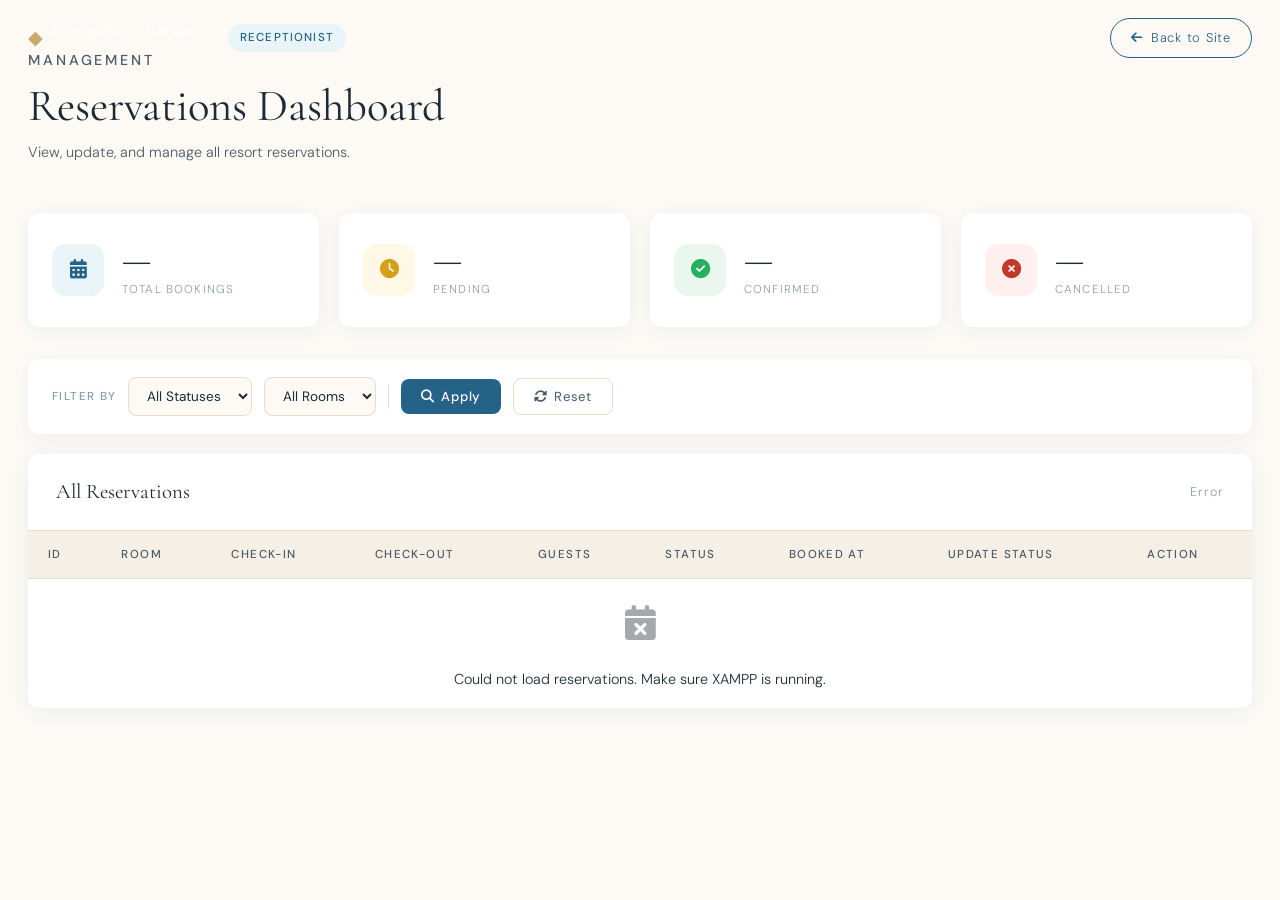
<file: FinalOutput_NW2D/pages/receptionist.html>
<!DOCTYPE html>
<html lang="en">
<head>
  <meta charset="UTF-8" />
  <meta name="viewport" content="width=device-width, initial-scale=1.0" />
  <title>Admin — Reservations | Peninsula de Bataan</title>
  <link rel="preconnect" href="https://fonts.googleapis.com" />
  <link rel="preconnect" href="https://fonts.gstatic.com" crossorigin />
  <link href="https://fonts.googleapis.com/css2?family=Cormorant+Garamond:ital,wght@0,300;0,400;0,600;1,300;1,400&family=DM+Sans:wght@300;400;500&display=swap" rel="stylesheet" />
  <link rel="stylesheet" href="https://cdnjs.cloudflare.com/ajax/libs/font-awesome/6.5.0/css/all.min.css" />
  <link rel="stylesheet" href="../css/style.css" />
</head>
<body>

<!-- ===== NAVBAR ===== -->
<header class="navbar">
  <div class="nav-container">
    <a href="index.html" class="nav-logo">
      <span class="logo-icon">&#9670;</span>
      <span class="logo-text">
        <strong>Peninsula de Bataan</strong>
        <small>Resort Hotel</small>
      </span>
    </a>
    <span class="nav-badge">Receptionist</span>
    <a href="index.html" class="nav-back">
      <i class="fa-solid fa-arrow-left"></i> Back to Site
    </a>
  </div>
</header>

<!-- ===== MAIN ===== -->
<main class="admin-wrap">

  <!-- Page heading -->
  <div class="page-header">
    <p class="eyebrow">Management</p>
    <h1>Reservations Dashboard</h1>
    <p>View, update, and manage all resort reservations.</p>
  </div>

  <!-- Stats -->
  <div class="stats-grid">
    <div class="stat-card">
      <div class="stat-icon total"><i class="fa-solid fa-calendar-days"></i></div>
      <div class="stat-info">
        <span class="stat-number" id="totalCount">—</span>
        <span class="stat-label">Total Bookings</span>
      </div>
    </div>
    <div class="stat-card">
      <div class="stat-icon pending"><i class="fa-solid fa-clock"></i></div>
      <div class="stat-info">
        <span class="stat-number" id="pendingCount">—</span>
        <span class="stat-label">Pending</span>
      </div>
    </div>
    <div class="stat-card">
      <div class="stat-icon confirmed"><i class="fa-solid fa-circle-check"></i></div>
      <div class="stat-info">
        <span class="stat-number" id="confirmedCount">—</span>
        <span class="stat-label">Confirmed</span>
      </div>
    </div>
    <div class="stat-card">
      <div class="stat-icon cancelled"><i class="fa-solid fa-circle-xmark"></i></div>
      <div class="stat-info">
        <span class="stat-number" id="cancelledCount">—</span>
        <span class="stat-label">Cancelled</span>
      </div>
    </div>
  </div>

  <!-- Filters -->
  <div class="filter-bar">
    <span class="filter-label">Filter by</span>
    <select id="filterStatus">
      <option value="">All Statuses</option>
      <option value="pending">Pending</option>
      <option value="confirmed">Confirmed</option>
      <option value="cancelled">Cancelled</option>
    </select>
    <select id="filterRoom">
      <option value="">All Rooms</option>
      <option value="villa1">Villa 1</option>
      <option value="villaA">Villa A</option>
      <option value="villaD">Villa D</option>
      <option value="alejandro">Alejandro</option>
    </select>
    <div class="filter-divider"></div>
    <button class="btn-filter" onclick="loadReservations()">
      <i class="fa-solid fa-magnifying-glass"></i> Apply
    </button>
    <button class="btn-reset" onclick="resetFilters()">
      <i class="fa-solid fa-rotate"></i> Reset
    </button>
  </div>

  <!-- Table -->
  <div class="table-wrapper">
    <div class="table-header">
      <span class="table-title">All Reservations</span>
      <span class="table-count" id="tableCount">Loading…</span>
    </div>
    <table>
      <thead>
        <tr>
          <th>ID</th>
          <th>Room</th>
          <th>Check-In</th>
          <th>Check-Out</th>
          <th>Guests</th>
          <th>Status</th>
          <th>Booked At</th>
          <th>Update Status</th>
          <th>Action</th>
        </tr>
      </thead>
      <tbody id="reservationsBody">
        <tr class="state-row">
          <td colspan="9">
            <div class="state-icon"><i class="fa-solid fa-spinner fa-spin"></i></div>
            <div class="state-text">Loading reservations…</div>
          </td>
        </tr>
      </tbody>
    </table>
  </div>

</main>

<div class="toast" id="toast" role="status" aria-live="polite"></div>

<script>
  const roomLabels = {
    villa1:    "Villa 1",
    villaA:    "Villa A",
    villaD:    "Villa D",
    alejandro: "Alejandro",
  };

  async function loadReservations() {
    const status = document.getElementById("filterStatus").value;
    const room   = document.getElementById("filterRoom").value;
    let url = "get_bookings.php?";
    if (status) url += "status="    + encodeURIComponent(status) + "&";
    if (room)   url += "room_type=" + encodeURIComponent(room)   + "&";

    try {
      const res  = await fetch(url);
      const data = await res.json();
      const rows = data.reservations || [];
      updateStats(rows);
      renderTable(rows);
    } catch {
      document.getElementById("reservationsBody").innerHTML = emptyState("Could not load reservations. Make sure XAMPP is running.");
      document.getElementById("tableCount").textContent = "Error";
    }
  }

  function updateStats(rows) {
    document.getElementById("totalCount").textContent     = rows.length;
    document.getElementById("pendingCount").textContent   = rows.filter(r => r.status === "pending").length;
    document.getElementById("confirmedCount").textContent = rows.filter(r => r.status === "confirmed").length;
    document.getElementById("cancelledCount").textContent = rows.filter(r => r.status === "cancelled").length;
    document.getElementById("tableCount").textContent     = rows.length + " reservation" + (rows.length !== 1 ? "s" : "");
  }

  function renderTable(rows) {
    const tbody = document.getElementById("reservationsBody");
    if (rows.length === 0) { tbody.innerHTML = emptyState("No reservations found."); return; }
    tbody.innerHTML = rows.map(r => `
      <tr>
        <td class="td-id">#${r.id}</td>
        <td class="td-room">${roomLabels[r.room_type] || r.room_type}</td>
        <td class="td-date">${formatDate(r.check_in)}</td>
        <td class="td-date">${formatDate(r.check_out)}</td>
        <td class="td-date">${r.guests}</td>
        <td><span class="badge ${r.status}">${r.status}</span></td>
        <td class="td-date">${formatDateTime(r.created_at)}</td>
        <td>
          <form class="status-form" onsubmit="updateStatus(event, ${r.id})">
            <select name="status">
              <option value="pending"   ${r.status==="pending"   ? "selected":""}>Pending</option>
              <option value="confirmed" ${r.status==="confirmed" ? "selected":""}>Confirmed</option>
              <option value="cancelled" ${r.status==="cancelled" ? "selected":""}>Cancelled</option>
            </select>
            <button type="submit" class="btn-save">Save</button>
          </form>
        </td>
        <td>
          <button class="btn-delete" onclick="deleteReservation(${r.id})">
            <i class="fa-solid fa-trash-can"></i> Delete
          </button>
        </td>
      </tr>
    `).join("");
  }

  function emptyState(msg) {
    return `<tr class="state-row"><td colspan="9">
      <div class="state-icon"><i class="fa-solid fa-calendar-xmark"></i></div>
      <div class="state-text">${msg}</div>
    </td></tr>`;
  }

  async function updateStatus(e, id) {
    e.preventDefault();
    const status = e.target.status.value;
    const fd = new FormData();
    fd.append("id", id); fd.append("status", status);
    try {
      const res    = await fetch("update_booking.php", { method: "POST", body: fd });
      const result = await res.json();
      showToast(result.success ? "✅ Status updated." : "❌ " + result.message, result.success ? "success" : "error");
      if (result.success) loadReservations();
    } catch { showToast("❌ Could not update status.", "error"); }
  }

  async function deleteReservation(id) {
    if (!confirm("Delete reservation #" + id + "?\nThis cannot be undone.")) return;
    const fd = new FormData();
    fd.append("id", id);
    try {
      const res    = await fetch("delete_booking.php", { method: "POST", body: fd });
      const result = await res.json();
      showToast(result.success ? "🗑 Reservation deleted." : "❌ " + result.message, result.success ? "success" : "error");
      if (result.success) loadReservations();
    } catch { showToast("❌ Could not delete.", "error"); }
  }

  function resetFilters() {
    document.getElementById("filterStatus").value = "";
    document.getElementById("filterRoom").value   = "";
    loadReservations();
  }

  function formatDate(str) {
    if (!str) return "—";
    return new Date(str + "T00:00:00").toLocaleDateString("en-US", { month:"short", day:"numeric", year:"numeric" });
  }
  function formatDateTime(str) {
    if (!str) return "—";
    return new Date(str).toLocaleString("en-US", { month:"short", day:"numeric", year:"numeric", hour:"2-digit", minute:"2-digit" });
  }

  function showToast(msg, type = "") {
    const t = document.getElementById("toast");
    t.textContent = msg;
    t.className   = "toast show" + (type ? " " + type : "");
    setTimeout(() => t.className = "toast", 3500);
  }

  loadReservations();
  setInterval(loadReservations, 30000);
</script>

</body>
</html>
</file>
<file: FinalOutput_NW2D/css/style.css>
/* =================================================================
   PENINSULA DE BATAAN RESORT HOTEL — style.css
   Design: Luxury Beach Resort | Soft Sand & Ocean Blue palette
   Fonts: Cormorant Garamond (display) + DM Sans (body)
   ================================================================= */

/* ----- CSS Variables ----- */
:root {
  --sand:       #f5efe6;
  --sand-dark:  #e8dccb;
  --cream:      #fdfaf6;
  --ocean:      #256288;
  --ocean-deep: #1a4a66;
  --ocean-light:#e8f4f8;
  --teal:       #4a9aba;
  --gold:       #c9a96e;
  --text-dark:  #1c2b35;
  --text-mid:   #4a5a66;
  --text-light: #8a9eaa;
  --white:      #ffffff;
  --error:      #c0392b;
  --success:    #27ae60;

  --nav-h:      76px;
  --radius:     12px;
  --shadow:     0 8px 40px rgba(45,106,143,.12);
  --shadow-md:  0 16px 60px rgba(45,106,143,.18);

  --transition: .35s cubic-bezier(.4,0,.2,1);
  --font-display: 'Cormorant Garamond', Georgia, serif;
  --font-body:    'DM Sans', system-ui, sans-serif;
}

/* ----- Reset & Base ----- */
*, *::before, *::after { box-sizing: border-box; margin: 0; padding: 0; }

html { 
  scroll-behavior: smooth; 
  font-size: 16px; 

}

body {
  font-family: var(--font-body);
  font-weight: 300;
  color: var(--text-dark);
  background: var(--cream);
  line-height: 1.7;
  overflow-x: hidden;
}

img { display: block; max-width: 100%; height: auto; }
a { text-decoration: none; color: inherit; }
ul { list-style: none; }
button { cursor: pointer; font-family: var(--font-body); border: none; background: none; }

.container {
  max-width: 1300px; /* Increased from 1200px to stretch the whole page wider */
  margin: 0 auto;
  padding: 0 24px;
}

/* ----- Typography ----- */
h1, h2, h3 { font-family: var(--font-display); font-weight: 400; line-height: 1.2; }
h1 { font-size: clamp(2.4rem, 5vw, 4rem); }
h2 { font-size: clamp(1.9rem, 3.5vw, 2.9rem); }
h3 { font-size: 1.5rem; }
h4 { font-size: 1.15rem; font-weight: 500; }
h5 { font-size: .9rem; letter-spacing: .12em; text-transform: uppercase; font-family: var(--font-body); font-weight: 500; }

em { font-style: italic; color: var(--ocean); }

.eyebrow {
  font-size: .75rem;
  letter-spacing: .2em;
  text-transform: uppercase;
  color: var(--gold);
  font-weight: 500;
  margin-bottom: .5rem;
}
.eyebrow.light { color: rgba(255,255,255,.7); }

/* ----- Buttons ----- */
.btn-primary {
  display: inline-block;
  padding: 14px 34px;
  background: var(--ocean);
  color: var(--white);
  border-radius: 50px;
  font-size: .85rem;
  letter-spacing: .08em;
  font-weight: 500;
  transition: background var(--transition), transform var(--transition), box-shadow var(--transition);
  box-shadow: 0 4px 20px rgba(45,106,143,.3);
}
.btn-primary:hover {
  background: var(--ocean-deep);
  transform: translateY(-2px);
  box-shadow: 0 8px 30px rgba(45,106,143,.4);
}

.btn-outline {
  display: inline-block;
  padding: 13px 34px;
  border: 1.5px solid var(--ocean);
  color: var(--ocean);
  border-radius: 50px;
  font-size: .85rem;
  letter-spacing: .08em;
  font-weight: 500;
  transition: all var(--transition);
}
.btn-outline:hover { background: var(--ocean); color: var(--white); transform: translateY(-2px); }
.btn-outline.light { border-color: rgba(255,255,255,.6); color: var(--white); }
.btn-outline.light:hover { background: rgba(255,255,255,.15); border-color: var(--white); }

.btn-full { width: 100%; text-align: center; border-radius: var(--radius); }

/* ----- Section Header ----- */
.section-header { text-align: center; margin-bottom: 56px; }
.section-header h2 { margin-bottom: 16px; }
.section-desc { color: var(--text-mid); max-width: 540px; margin: 0 auto; font-size: .95rem; }

/* =================================================================
   NAVBAR
   ================================================================= */
.navbar {
  position: fixed;
  top: 0; left: 0; right: 0;
  z-index: 1000;
  background: transparent;
  transition: background var(--transition), backdrop-filter var(--transition), box-shadow var(--transition);
}
.navbar.scrolled {
  background: rgba(253,250,246,.96);
  backdrop-filter: blur(16px);
  -webkit-backdrop-filter: blur(16px);
  box-shadow: 0 2px 24px rgba(45,106,143,.1);
}

.nav-container {
  max-width: 1280px;
  margin: 0 auto;
  padding: 0 28px;
  height: var(--nav-h);
  display: flex;
  align-items: center;
  gap: 32px;
}

/* Logo */
.nav-logo {
  display: flex;
  align-items: center;
  gap: 10px;
  flex-shrink: 0;
  color: var(--white);
  transition: color var(--transition);
}
.navbar.scrolled .nav-logo { color: var(--text-dark); }

.logo-icon {
  font-size: 1.2rem;
  color: var(--gold);
}
.logo-text {
  display: flex;
  flex-direction: column;
  line-height: 1.1;
  font-family: var(--font-body);
}
.logo-text strong { font-size: .9rem; font-weight: 500; letter-spacing: .03em; }
.logo-text small { font-size: .7rem; letter-spacing: .12em; opacity: .7; }

/* Nav links */
.nav-links {
  display: flex;
  align-items: center;
  gap: 2px;
  margin-left: auto;
}
.nav-links a {
  padding: 8px 14px;
  font-size: .82rem;
  letter-spacing: .06em;
  font-weight: 400;
  color: rgba(255,255,255,.9);
  border-radius: 6px;
  transition: color var(--transition), background var(--transition);
}
.navbar.scrolled .nav-links a { color: var(--text-mid); }
.nav-links a:hover { color: var(--white); background: rgba(255,255,255,.15); }
.navbar.scrolled .nav-links a:hover { color: var(--ocean); background: var(--ocean-light); }

/* Nav CTA */
.nav-cta { display: flex; align-items: center; gap: 10px; flex-shrink: 0; }

.btn-login {
  padding: 8px 20px;
  border: 1.5px solid rgba(255,255,255,.5);
  color: var(--white);
  border-radius: 50px;
  font-size: .8rem;
  letter-spacing: .06em;
  transition: all var(--transition);
}
.btn-login:hover { background: rgba(255,255,255,.15); border-color: var(--white); }
.navbar.scrolled .btn-login { border-color: var(--ocean); color: var(--ocean); }
.navbar.scrolled .btn-login:hover { background: var(--ocean); color: var(--white); }

.btn-book {
  padding: 9px 22px;
  background: var(--gold);
  color: var(--white);
  border-radius: 50px;
  font-size: .8rem;
  font-weight: 500;
  letter-spacing: .06em;
  transition: all var(--transition);
  box-shadow: 0 4px 16px rgba(201,169,110,.4);
}
.btn-book:hover { background: #b8935a; transform: translateY(-1px); }

/* Hamburger */
.hamburger {
  display: none;
  flex-direction: column;
  gap: 5px;
  padding: 6px;
  margin-left: auto;
}
.hamburger span {
  display: block;
  width: 22px;
  height: 2px;
  background: var(--white);
  border-radius: 2px;
  transition: all var(--transition);
}
.navbar.scrolled .hamburger span { background: var(--text-dark); }
.hamburger.open span:nth-child(1) { transform: rotate(45deg) translate(5px,5px); }
.hamburger.open span:nth-child(2) { opacity: 0; }
.hamburger.open span:nth-child(3) { transform: rotate(-45deg) translate(5px,-5px); }

/* Mobile Menu */
.mobile-menu {
  display: none;
  max-height: 0;
  overflow: hidden;
  transition: max-height .4s ease, padding .3s ease;
  background: rgba(253,250,246,.97);
  backdrop-filter: blur(16px);
}
.mobile-menu.open { display: block; max-height: 500px; padding-bottom: 16px; }
.mobile-menu nav { display: flex; flex-direction: column; padding: 0 24px; }
.mobile-link {
  padding: 14px 0;
  border-bottom: 1px solid var(--sand-dark);
  font-size: .9rem;
  color: var(--text-dark);
  letter-spacing: .04em;
}
.mobile-link:hover { color: var(--ocean); }
.mobile-cta { display: flex; gap: 10px; padding: 20px 0 8px; }

/* =================================================================
   HERO
   ================================================================= */
.hero {
  position: relative;
  min-height: 100vh;
  display: flex;
  align-items: center;
  justify-content: center;
  text-align: center;
  background:
    linear-gradient(to bottom, rgba(10,30,50,.55) 0%, rgba(10,30,50,.4) 60%, rgba(10,30,50,.65) 100%),
    url('../images/Home\ section.png') center/cover no-repeat;
  overflow: hidden;
}

.hero-content {
  position: relative;
  z-index: 2;
  padding: 120px 24px 80px;
  max-width: 800px;
  animation: fadeUp .9s ease both;
}

.hero-tagline {
  font-size: .75rem;
  letter-spacing: .3em;
  text-transform: uppercase;
  color: var(--gold);
  margin-bottom: 20px;
  font-weight: 500;
}

.hero-title {
  color: var(--white);
  margin-bottom: 20px;
  text-shadow: 0 2px 20px rgba(0,0,0,.3);
}

.hero-subtitle {
  color: rgba(255,255,255,.85);
  font-size: 1.05rem;
  letter-spacing: .12em;
  margin-bottom: 44px;
}

.hero-buttons { display: flex; gap: 16px; justify-content: center; flex-wrap: wrap; }

/* Scroll indicator */
.scroll-indicator {
  position: absolute;
  bottom: 32px;
  left: 50%;
  transform: translateX(-50%);
  display: flex;
  flex-direction: column;
  align-items: center;
  gap: 8px;
  color: rgba(255,255,255,.6);
  font-size: .7rem;
  letter-spacing: .15em;
}
.mouse {
  width: 22px;
  height: 34px;
  border: 1.5px solid rgba(255,255,255,.5);
  border-radius: 12px;
  display: flex;
  justify-content: center;
  padding-top: 6px;
}
.wheel {
  width: 3px;
  height: 7px;
  background: rgba(255,255,255,.7);
  border-radius: 2px;
  animation: scroll-wheel 1.8s ease infinite;
}
@keyframes scroll-wheel {
  0%   { transform: translateY(0); opacity: 1; }
  80%  { transform: translateY(10px); opacity: 0; }
  100% { transform: translateY(0); opacity: 0; }
}
@keyframes fadeUp {
  from { opacity: 0; transform: translateY(28px); }
  to   { opacity: 1; transform: translateY(0); }
}

/* =================================================================
   RESERVATION / BOOKING FORM
   ================================================================= */
.reservation {
  background: var(--sand);
  padding: 64px 24px;
  display: flex;
  justify-content: center;
}

.reservation-card {
  background: var(--white);
  border-radius: var(--radius);
  box-shadow: var(--shadow-md);
  padding: 48px 52px;
  max-width: 960px;
  width: 100%;
}

.section-label {
  font-family: var(--font-display);
  font-size: 1.8rem;
  font-weight: 400;
  text-align: center;
  margin-bottom: 36px;
  color: var(--text-dark);
}

.booking-form {
  display: grid;
  grid-template-columns: repeat(4, 1fr) auto;
  gap: 20px;
  align-items: center; /* Changed from 'end' to 'center' */
}

/* Form elements shared */
.form-group { display: flex; flex-direction: column; gap: 6px; }
.form-group label { font-size: .75rem; letter-spacing: .12em; text-transform: uppercase; color: var(--text-mid); font-weight: 500; }
.form-group input,
.form-group select,
.form-group textarea {
  padding: 12px 14px;
  border: 1.5px solid var(--sand-dark);
  border-radius: 8px;
  font-size: .9rem;
  font-family: var(--font-body);
  color: var(--text-dark);
  background: var(--cream);
  transition: border-color var(--transition), box-shadow var(--transition);
  outline: none;
}
.form-group input:focus,
.form-group select:focus,
.form-group textarea:focus {
  border-color: var(--ocean);
  box-shadow: 0 0 0 3px rgba(45,106,143,.12);
}
.form-group input.invalid,
.form-group select.invalid,
.form-group textarea.invalid { border-color: var(--error); }

.form-error { font-size: .75rem; color: var(--error); min-height: 1rem; }

/* =================================================================
   ABOUT
   ================================================================= */
.about { padding: 100px 24px; background: var(--cream); }

.about-grid {
  display: grid;
  grid-template-columns: 1fr 1fr;
  gap: 72px;
  align-items: center;
}

.about-image { position: relative; }
.about-image img {
  width: 100%;
  height: 520px;
  object-fit: cover;
  border-radius: var(--radius);
  box-shadow: var(--shadow-md);
}

.about-badge {
  position: absolute;
  bottom: -20px;
  right: -20px;
  width: 100px;
  height: 100px;
  background: var(--ocean);
  color: var(--white);
  border-radius: 50%;
  display: flex;
  flex-direction: column;
  align-items: center;
  justify-content: center;
  box-shadow: 0 8px 28px rgba(45,106,143,.35);
}
.badge-number { font-size: .65rem; letter-spacing: .1em; text-transform: uppercase; opacity: .8; }
.badge-year { font-family: var(--font-display); font-size: 1.6rem; line-height: 1; }

.about-text h2 { margin-bottom: 24px; }
.about-text p { color: var(--text-mid); margin-bottom: 18px; }

.about-highlights { margin: 28px 0 36px; display: flex; flex-direction: column; gap: 12px; }
.about-highlights li { display: flex; align-items: center; gap: 12px; font-size: .9rem; color: var(--text-mid); }
.about-highlights li i { color: var(--ocean); font-size: .85rem; }

/* =================================================================
   ROOMS
   ================================================================= */
.rooms { padding: 80px 24px; background: var(--sand); }

.rooms-grid {
  display: grid;
  grid-template-columns: repeat(4, 1fr);
  gap: 24px;
}

.room-card {
  background: var(--white);
  border-radius: var(--radius);
  overflow: hidden;
  box-shadow: 0 4px 20px rgba(45,106,143,.08);
  transition: transform var(--transition), box-shadow var(--transition);
  display: flex;
  flex-direction: column;
}
.room-card:hover { transform: translateY(-6px); box-shadow: var(--shadow-md); }

.room-img-wrap { position: relative; overflow: hidden; }
.room-img-wrap img {
  width: 100%;
  height: 190px; /* Reduced from 200px */
  object-fit: cover;
  transition: transform .6s ease;
}
.room-card:hover .room-img-wrap img { transform: scale(1.06); }

.room-badge {
  position: absolute;
  top: 12px;
  left: 12px;
  background: rgba(10,30,50,.75);
  backdrop-filter: blur(8px);
  color: var(--white);
  font-size: .7rem;
  padding: 4px 10px;
  border-radius: 50px;
  letter-spacing: .05em;
}

.room-info { padding: 12px 24px 28px; display: flex; flex-direction: column; flex: 1; }
.room-info h3 { font-size: 1.3rem; margin-top: 0; }
.room-info p { font-size: .85rem; color: var(--text-mid); flex: 1; margin-bottom: 16px; }

.room-features {
  display: flex;
  gap: 10px;
  flex-wrap: wrap;
  margin-bottom: 20px;
}
.room-features span { font-size: .72rem; color: var(--text-mid); display: flex; align-items: center; gap: 5px; }
.room-features i { color: var(--ocean); font-size: .7rem; }

.btn-room {
  width: 100%;
  text-align: center;
  padding: 10px;
  font-size: .8rem;
}

/* =================================================================
   AMENITIES
   ================================================================= */
.amenities { padding: 120px 24px; background: var(--cream); } /* Increased padding */

.amenities-grid {
  display: grid;
  grid-template-columns: repeat(4, 1fr);
  gap: 24px;
}

.amenity-card {
  text-align: center;
  padding: 20px 24px 36px; /* Tighter on top, wider on sides, spacious on bottom */
  border-radius: var(--radius);
  background: var(--white);
  box-shadow: 0 4px 20px rgba(45,106,143,.07);
  transition: transform var(--transition), box-shadow var(--transition);
  overflow: hidden;
  display: flex;
  flex-direction: column;
  height: 100%;
}
.amenity-card:hover { transform: translateY(-4px); box-shadow: var(--shadow); }

.amenity-img-wrap { overflow: hidden; border-radius: 8px; margin-bottom: 20px; }
.amenity-img-wrap img { width: 200%; height: 240px; object-fit: cover; transition: transform .6s ease; } /* Increased image height */
.amenity-card:hover .amenity-img-wrap img { transform: scale(1.07); }

.amenity-icon { font-size: 1.6rem; color: var(--ocean); margin-bottom: 10px; display: block; }
.amenity-card h4 { margin-bottom: 10px; color: var(--text-dark); }
.amenity-card p { font-size: .85rem; color: var(--text-mid); }


/* =================================================================
   EVENTS
   ================================================================= */
.events { padding: 120px 24px; background: var(--sand); } /* Increased padding */

.events-grid {
  display: grid;
  grid-template-columns: repeat(3, 1fr);
  gap: 28px;
}

.event-card {
  background: var(--white);
  border-radius: var(--radius);
  padding: 64px 32px; /* Increased internal padding */
  text-align: center;
  box-shadow: 0 4px 20px rgba(45,106,143,.07);
  transition: transform var(--transition), box-shadow var(--transition);
  position: relative;
  overflow: hidden;
  min-height: 300px;       /* Added to force a taller card */
  display: flex;           /* Added to center content */
  flex-direction: column;  /* Added to center content */
  justify-content: center; /* Added to vertically center content */
  align-items: center;     /* Added to horizontally center content */
}
.event-card::before {
  content: '';
  position: absolute;
  top: 0; left: 0; right: 0;
  height: 4px;
  background: linear-gradient(90deg, var(--ocean), var(--teal));
  transform: scaleX(0);
  transform-origin: left;
  transition: transform var(--transition);
}
.event-card:hover::before { transform: scaleX(1); }
.event-card:hover { transform: translateY(-4px); box-shadow: var(--shadow); }

.event-card > i { font-size: 2.2rem; color: var(--ocean); margin-bottom: 20px; display: block; }
.event-card h4 { margin-bottom: 12px; }
.event-card p { font-size: .88rem; color: var(--text-mid); }



/* =================================================================
   CONTACT
   ================================================================= */
.contact { padding: 100px 24px; background: var(--cream); }

.contact-grid {
  display: grid;
  grid-template-columns: 1fr 1.6fr;
  gap: 72px;
  align-items: start;
}

.contact-info h2 { margin-bottom: 32px; }

.contact-details { display: flex; flex-direction: column; gap: 20px; }
.contact-details li { display: flex; align-items: flex-start; gap: 14px; }
.contact-details i { color: var(--ocean); font-size: .9rem; margin-top: 3px; flex-shrink: 0; }
.contact-details span, .contact-details a { font-size: .9rem; color: var(--text-mid); }
.contact-details a:hover { color: var(--ocean); }

.contact-form { display: flex; flex-direction: column; gap: 20px; }
.form-row { display: grid; grid-template-columns: 1fr 1fr; gap: 20px; }

/* =================================================================
   FOOTER
   ================================================================= */
.footer { 
  background: var(--text-dark); 
  color: rgba(255,255,255,.8); 
  padding: 32px 0 0; 
}

.footer-grid {
  display: grid;
  grid-template-columns: 2fr 1fr 1fr 1.5fr;
  gap: 24px;
  margin-bottom: 24px;
}

.footer-brand .logo-icon { 
  font-size: 1.4rem; 
  color: var(--gold); 
}

.footer-logo-text {
  font-family: var(--font-body);
  font-size: .95rem;
  font-weight: 400;
  margin: 8px 0 12px; 
  line-height: 1.4;
}

.footer-logo-text small { 
  font-size: .75rem; 
  letter-spacing: .1em; 
  opacity: .7; 
}

.footer-tagline { 
  font-size: .85rem; 
  opacity: .65; 
  line-height: 1.5; 
  margin-bottom: 16px; 
}

.social-links { 
  display: flex; 
  gap: 8px; 
}

.social-links a {
  width: 32px; 
  height: 32px;
  border: 1px solid rgba(255,255,255,.2);
  border-radius: 50%;
  display: flex;
  align-items: center;
  justify-content: center;
  font-size: .8rem;
  transition: all var(--transition);
}

.social-links a:hover { 
  background: var(--ocean); 
  border-color: var(--ocean); 
  color: var(--white); 
  transform: translateY(-2px); 
}

.footer-links h5 { 
  color: rgba(255,255,255,.5); 
  margin-bottom: 12px; 
}

.footer-links ul { 
  display: flex; 
  flex-direction: column; 
  gap: 6px; 
}

.footer-links a { 
  font-size: .88rem; 
  opacity: .7; 
  transition: opacity var(--transition), color var(--transition); 
}

.footer-links a:hover { 
  opacity: 1; 
  color: var(--gold); 
}

.footer-contact h5 { 
  color: rgba(255,255,255,.5); 
  margin-bottom: 12px; 
}

.footer-contact p { 
  font-size: .88rem; 
  opacity: .7; 
  margin-bottom: 8px; 
  display: flex; 
  gap: 8px; 
  align-items: flex-start; 
}

.footer-contact i { 
  color: var(--gold); 
  font-size: .8rem; 
  margin-top: 3px; 
  flex-shrink: 0; 
}

.footer-bottom {
  border-top: 1px solid rgba(255,255,255,.1);
  padding: 16px; 
  text-align: center;
}

.footer-bottom p { 
  font-size: .7rem; 
  opacity: .5; 
  letter-spacing: .03em; 
  margin: 0; 
}

/* =================================================================
   LOGIN MODAL
   ================================================================= */
  /* ===== LOGIN MODAL ===== */
.modal-overlay {
  display: none;
  position: fixed;
  inset: 0;
  background: rgba(0, 0, 0, 0.5);
  backdrop-filter: blur(4px);
  z-index: 9999;
  align-items: center;
  justify-content: center;
  padding: 1rem;
  box-sizing: border-box;
}
.modal-overlay.active {
  display: flex;
}
.modal-card {
  background: #fff;
  border-radius: 16px;
  padding: 2.5rem 2rem;
  width: 100%;
  max-width: 420px;
  margin: 1rem;
  position: relative;
  box-shadow: 0 20px 60px rgba(0,0,0,0.2);
  animation: modalIn 0.3s ease;
}
@keyframes modalIn {
  from { opacity: 0; transform: translateY(-20px) scale(0.97); }
  to   { opacity: 1; transform: translateY(0) scale(1); }
}
.modal-close {
  position: absolute;
  top: 1rem; right: 1rem;
  background: none;
  border: none;
  font-size: 1.5rem;
  cursor: pointer;
  color: #888;
  line-height: 1;
}
.modal-close:hover { color: #333; }
.modal-title {
  text-align: center;
  font-size: 1.6rem;
  margin-bottom: 0.25rem;
}
.modal-subtitle {
  text-align: center;
  color: #777;
  font-size: 0.9rem;
  margin-bottom: 1.5rem;
}
.modal-form .form-group {
  margin-bottom: 1rem;
}
.modal-form .form-group:last-child {
  margin-bottom: 0;
}
.modal-password-wrap {
  position: relative !important;
}
.modal-card .form-group input {
  padding: 0.9rem 1.1rem !important;
}

.modal-password-wrap input {
  padding: 0.9rem 2.8rem 0.9rem 1.1rem;
}
.toggle-pw {
  position: absolute;
  right: 0.75rem;
  top: 50%;
  transform: translateY(-50%);
  background: none;
  border: none;
  cursor: pointer;
  color: #888;
}
.modal-row {
  display: flex;
  justify-content: space-between;
  align-items: center;
  margin: 0.5rem 0 1.25rem;
  font-size: 0.875rem;
}
.remember-me {
  display: flex;
  align-items: center;
  gap: 0.4rem;
  cursor: pointer;
  color: #555;
}
.forgot-link {
  color: #5b5ef4;
  text-decoration: none;
  font-weight: 500;
}
.forgot-link:hover { 
  text-decoration: underline;
}
.modal-footer-text {
  text-align: center;
  margin-top: 1.25rem;
  font-size: 0.875rem;
  color: #666;
}
.create-link {
  color: #5b5ef4;
  font-weight: 600;
  text-decoration: none;
}
.create-link:hover { text-decoration: underline; }

.modal-card .form-row {
  display: grid;
  grid-template-columns: 1fr 1fr;
  gap: 0.75rem;
}
.modal-card {
  max-height: 90vh;
  overflow-y: auto;
}

#registerModal .modal-card {
  max-width: 420px;
  width: calc(100% - 2rem);
  box-sizing: border-box;
}

#registerModal .modal-card .form-row {
  display: grid;
  grid-template-columns: 1fr 1fr;
  gap: 0.75rem;
  width: 100%;
}

#registerModal .modal-card .form-row .form-group input {
  width: 100%;
  box-sizing: border-box;
}

/* =================================================================
   TOAST NOTIFICATION
   ================================================================= */
.toast {
  position: fixed;
  bottom: 28px;
  right: 28px;
  background: var(--text-dark);
  color: var(--white);
  padding: 14px 24px;
  border-radius: 10px;
  font-size: .88rem;
  box-shadow: 0 8px 32px rgba(0,0,0,.25);
  transform: translateY(80px);
  opacity: 0;
  transition: transform .35s ease, opacity .35s ease;
  z-index: 10000;
  pointer-events: none;
  max-width: 340px;
}
.toast.show { transform: translateY(0); opacity: 1; }
.toast.success { border-left: 4px solid var(--success); }
.toast.error   { border-left: 4px solid var(--error); }

/* =================================================================
   RESPONSIVE — TABLET (max 1024px)
   ================================================================= */
@media (max-width: 1024px) {
  .rooms-grid     { grid-template-columns: repeat(2, 1fr); }
  .amenities-grid { grid-template-columns: repeat(2, 1fr); }
  .about-grid     { gap: 48px; }
  .footer-grid    { grid-template-columns: 1fr 1fr; }
  .booking-form   { grid-template-columns: repeat(2, 1fr); }
  .booking-form .btn-primary { grid-column: 1 / -1; }
}

/* =================================================================
   RESPONSIVE — MOBILE (max 768px)
   ================================================================= */
@media (max-width: 768px) {
  .nav-links, .nav-cta { display: none; }
  .hamburger { display: flex; }

  .hero-buttons { flex-direction: column; align-items: center; }

  .about-grid     { grid-template-columns: 1fr; }
  .about-image img { height: 320px; }
  .about-badge    { bottom: -16px; right: 16px; }

  .rooms-grid     { grid-template-columns: 1fr; }
  .amenities-grid { grid-template-columns: 1fr; }
  .events-grid    { grid-template-columns: 1fr; }

  .contact-grid   { grid-template-columns: 1fr; }
  .form-row       { grid-template-columns: 1fr; }

  .footer-grid    { grid-template-columns: 1fr; gap: 32px; }

  .reservation-card { padding: 32px 24px; }
  .booking-form { grid-template-columns: 1fr; }

  .dining-content { text-align: center; }

  .billing-panel  { padding: 36px 24px; }
  .modal-box      { padding: 36px 28px; }
}

@media (max-width: 480px) {
  .amenities-grid { grid-template-columns: 1fr; }
  .hero-title     { font-size: 2rem; }
}

/* =================================================================
   RECEPTIONIST css
   ================================================================= */

/* ── Navbar overrides for admin (sticky instead of fixed) ── */
.navbar.admin-nav {
  position: sticky;
  top: 0;
  background: rgba(253,250,246,.96);
  backdrop-filter: blur(16px);
  -webkit-backdrop-filter: blur(16px);
  box-shadow: 0 2px 24px rgba(45,106,143,.1);
}
.nav-badge {
  padding: 4px 12px;
  background: var(--ocean-light);
  color: var(--ocean);
  border-radius: 50px;
  font-size: .72rem;
  letter-spacing: .1em;
  text-transform: uppercase;
  font-weight: 500;
}
.nav-back {
  margin-left: auto;
  display: flex;
  align-items: center;
  gap: 8px;
  padding: 8px 20px;
  border: 1.5px solid var(--ocean);
  color: var(--ocean);
  border-radius: 50px;
  font-size: .8rem;
  letter-spacing: .06em;
  transition: all var(--transition);
}
.nav-back:hover { background: var(--ocean); color: var(--white); }

/* ── Main layout ── */
.admin-wrap {
  max-width: 1300px;
  margin: 0 auto;
  padding: 48px 28px 80px;
}

/* ── Page header ── */
.page-header { margin-bottom: 48px; }
.page-header h1 {
  font-family: var(--font-display);
  font-size: clamp(2rem, 3.5vw, 2.8rem);
  font-weight: 400;
  color: var(--text-dark);
  margin-bottom: 6px;
}
.page-header p { color: var(--text-mid); font-size: .9rem; }

/* ── Stats grid ── */
.stats-grid {
  display: grid;
  grid-template-columns: repeat(4, 1fr);
  gap: 20px;
  margin-bottom: 32px;
}
.stat-card {
  background: var(--white);
  border-radius: var(--radius);
  padding: 28px 24px;
  box-shadow: 0 4px 20px rgba(45,106,143,.08);
  display: flex;
  align-items: center;
  gap: 18px;
  transition: transform var(--transition), box-shadow var(--transition);
}
.stat-card:hover { transform: translateY(-3px); box-shadow: var(--shadow); }
.stat-icon {
  width: 52px;
  height: 52px;
  border-radius: 14px;
  display: flex;
  align-items: center;
  justify-content: center;
  font-size: 1.2rem;
  flex-shrink: 0;
}
.stat-icon.total     { background: var(--ocean-light); color: var(--ocean); }
.stat-icon.pending   { background: #fff8e6; color: #d4a017; }
.stat-icon.confirmed { background: #eaf7ef; color: var(--success); }
.stat-icon.cancelled { background: #fdf0ef; color: var(--error); }
.stat-info { display: flex; flex-direction: column; }
.stat-number {
  font-family: var(--font-display);
  font-size: 2.2rem;
  font-weight: 400;
  line-height: 1;
  color: var(--text-dark);
}
.stat-label {
  font-size: .72rem;
  letter-spacing: .1em;
  text-transform: uppercase;
  color: var(--text-light);
  margin-top: 4px;
}

/* ── Filter bar ── */
.filter-bar {
  background: var(--white);
  border-radius: var(--radius);
  padding: 18px 24px;
  box-shadow: 0 4px 20px rgba(45,106,143,.07);
  display: flex;
  align-items: center;
  gap: 12px;
  flex-wrap: wrap;
  margin-bottom: 20px;
}
.filter-label {
  font-size: .72rem;
  letter-spacing: .12em;
  text-transform: uppercase;
  color: var(--text-light);
  font-weight: 500;
  flex-shrink: 0;
}
.filter-bar select {
  padding: 9px 14px;
  border: 1.5px solid var(--sand-dark);
  border-radius: 8px;
  font-size: .85rem;
  font-family: var(--font-body);
  color: var(--text-dark);
  background: var(--cream);
  outline: none;
  cursor: pointer;
  transition: border-color var(--transition);
}
.filter-bar select:focus { border-color: var(--ocean); }
.filter-divider {
  width: 1px;
  height: 24px;
  background: var(--sand-dark);
  flex-shrink: 0;
}
.btn-filter {
  padding: 9px 20px;
  background: var(--ocean);
  color: var(--white);
  border-radius: 8px;
  font-size: .82rem;
  letter-spacing: .06em;
  font-weight: 500;
  transition: background var(--transition), transform var(--transition);
  display: flex;
  align-items: center;
  gap: 6px;
}
.btn-filter:hover { background: var(--ocean-deep); transform: translateY(-1px); }
.btn-reset {
  padding: 9px 20px;
  border: 1.5px solid var(--sand-dark);
  color: var(--text-mid);
  border-radius: 8px;
  font-size: .82rem;
  letter-spacing: .06em;
  transition: all var(--transition);
  display: flex;
  align-items: center;
  gap: 6px;
}
.btn-reset:hover { border-color: var(--ocean); color: var(--ocean); }

/* ── Table wrapper ── */
.table-wrapper {
  background: var(--white);
  border-radius: var(--radius);
  box-shadow: 0 4px 24px rgba(45,106,143,.09);
  overflow: hidden;
}
.table-header {
  padding: 20px 28px;
  border-bottom: 1px solid var(--sand-dark);
  display: flex;
  align-items: center;
  justify-content: space-between;
}
.table-title {
  font-family: var(--font-display);
  font-size: 1.3rem;
  font-weight: 400;
  color: var(--text-dark);
}
.table-count {
  font-size: .78rem;
  color: var(--text-light);
  letter-spacing: .08em;
}
.table-wrapper table  { width: 100%; border-collapse: collapse; }
.table-wrapper thead tr {
  background: var(--sand);
  border-bottom: 1.5px solid var(--sand-dark);
}
.table-wrapper thead th {
  padding: 14px 20px;
  text-align: left;
  font-size: .72rem;
  letter-spacing: .12em;
  text-transform: uppercase;
  color: var(--text-mid);
  font-weight: 500;
  font-family: var(--font-body);
}
.table-wrapper tbody tr {
  border-bottom: 1px solid var(--sand);
  transition: background var(--transition);
}
.table-wrapper tbody tr:last-child { border-bottom: none; }
.table-wrapper tbody tr:hover { background: #f9f5f0; }
.table-wrapper tbody td {
  padding: 16px 20px;
  font-size: .88rem;
  vertical-align: middle;
  color: var(--text-dark);
}
.td-id   { font-family: var(--font-display); font-size: 1rem; color: var(--text-light); }
.td-room { font-weight: 500; color: var(--ocean-deep); }
.td-date { color: var(--text-mid); font-size: .84rem; }

/* ── Status badge ── */
.badge {
  display: inline-flex;
  align-items: center;
  gap: 5px;
  padding: 5px 12px;
  border-radius: 50px;
  font-size: .72rem;
  font-weight: 500;
  letter-spacing: .06em;
  text-transform: capitalize;
}
.badge::before {
  content: '';
  width: 6px;
  height: 6px;
  border-radius: 50%;
  flex-shrink: 0;
}
.badge.pending            { background: #fff8e6; color: #a07a00; }
.badge.pending::before    { background: #d4a017; }
.badge.confirmed          { background: #eaf7ef; color: #1a6e3a; }
.badge.confirmed::before  { background: var(--success); }
.badge.cancelled          { background: #fdf0ef; color: #9b2c2c; }
.badge.cancelled::before  { background: var(--error); }

/* ── Inline status form ── */
.status-form { display: flex; align-items: center; gap: 6px; }
.status-form select {
  padding: 6px 10px;
  border: 1.5px solid var(--sand-dark);
  border-radius: 8px;
  font-size: .8rem;
  font-family: var(--font-body);
  color: var(--text-dark);
  background: var(--cream);
  outline: none;
  cursor: pointer;
  transition: border-color var(--transition);
}
.status-form select:focus { border-color: var(--ocean); }
.btn-save {
  padding: 6px 14px;
  background: var(--ocean);
  color: var(--white);
  border-radius: 7px;
  font-size: .78rem;
  font-weight: 500;
  transition: background var(--transition);
}
.btn-save:hover { background: var(--ocean-deep); }

/* ── Delete button ── */
.btn-delete {
  padding: 6px 14px;
  background: #fdf0ef;
  color: var(--error);
  border-radius: 7px;
  font-size: .78rem;
  font-weight: 500;
  transition: all var(--transition);
  display: flex;
  align-items: center;
  gap: 5px;
}
.btn-delete:hover { background: var(--error); color: var(--white); }

/* ── Empty / loading state ── */
.state-row td {
  text-align: center;
  padding: 64px 24px;
  color: var(--text-light);
}
.state-icon { font-size: 2.2rem; margin-bottom: 12px; opacity: .4; }
.state-text { font-size: .9rem; }

/* ── Admin responsive ── */
@media (max-width: 1024px) {
  .stats-grid { grid-template-columns: repeat(2, 1fr); }
}
@media (max-width: 768px) {
  .admin-wrap { padding: 32px 16px 60px; }
  .stats-grid { grid-template-columns: repeat(2, 1fr); gap: 12px; }
  .table-wrapper { overflow-x: auto; }
  .table-wrapper table { min-width: 860px; }
}

/* ---- Hero ---- */
.billing-hero {
  position: relative; height: 50vh; min-height: 320px;
  display: flex; align-items: center; justify-content: center; text-align: center;
  background: linear-gradient(to bottom,rgba(10,30,50,.62)0%,rgba(10,30,50,.48)60%,rgba(10,30,50,.72)100%),
    url('../images/Home\ section.png') center/cover no-repeat;
  overflow: hidden;
}
.billing-hero .hero-content { position:relative; z-index:2; padding:120px 24px 60px; animation:fadeUp .9s ease both; }
.billing-hero .hero-tagline { font-size:.75rem; letter-spacing:.3em; text-transform:uppercase; color:var(--gold); margin-bottom:14px; font-weight:500; }
.billing-hero h1 { color:var(--white); margin-bottom:12px; text-shadow:0 2px 20px rgba(0,0,0,.3); }
.billing-hero p  { color:rgba(255,255,255,.82); font-size:1rem; letter-spacing:.08em; }

/* ---- Page bg ---- */
.billing-page { background:var(--sand); min-height:60vh; padding:56px 0 80px; }

/* =================================================================
   STEPPER
   ================================================================= */
.stepper-wrap { background:var(--white); border-bottom:1px solid var(--sand-dark); padding:20px 0; }
.stepper { display:flex; align-items:center; justify-content:center; gap:0; max-width:420px; margin:0 auto; }
.step { display:flex; flex-direction:column; align-items:center; gap:6px; }
.step-circle {
  width:36px; height:36px; border-radius:50%; border:2px solid var(--sand-dark);
  background:var(--white); color:var(--text-light); font-size:.82rem; font-weight:500;
  display:flex; align-items:center; justify-content:center; transition:all .35s ease;
}
.step span { font-size:.7rem; letter-spacing:.1em; text-transform:uppercase; color:var(--text-light); font-weight:500; transition:color .35s; }
.step.active .step-circle { background:var(--ocean); border-color:var(--ocean); color:#fff; box-shadow:0 4px 16px rgba(37,98,136,.35); }
.step.active span { color:var(--ocean); }
.step.done .step-circle { background:var(--teal); border-color:var(--teal); color:#fff; }
.step.done span { color:var(--teal); }
.step-line { flex:1; height:2px; background:var(--sand-dark); margin:0 12px; margin-bottom:22px; transition:background .35s; min-width:60px; }
.step-line.done { background:var(--teal); }

/* =================================================================
   NO RESERVATION NOTICE
   ================================================================= */
.no-res-notice {
  text-align:center; padding:80px 24px; background:var(--white); border-radius:20px;
  box-shadow:0 4px 24px rgba(45,106,143,.08); animation:fadeUp .6s ease both;
}
.no-res-icon { font-size:3.5rem; color:var(--sand-dark); margin-bottom:20px; }
.no-res-notice h3 { font-family:var(--font-display); font-size:1.9rem; font-weight:400; margin-bottom:12px; }
.no-res-notice p { color:var(--text-mid); max-width:440px; margin:0 auto 28px; }


.conf-layout { display:grid; grid-template-columns:1fr 300px; gap:28px; align-items:start; animation:fadeUp .55s ease both; }

/* Main card */
.conf-card { background:var(--white); border-radius:20px; box-shadow:0 12px 56px rgba(45,106,143,.14); overflow:hidden; }
.conf-photo { position:relative; height:210px; overflow:hidden; }
.conf-photo img { width:100%; height:100%; object-fit:cover; display:block; transition:transform .6s ease; }
.conf-card:hover .conf-photo img { transform:scale(1.04); }
.conf-photo-overlay {
  position:absolute; inset:0;
  background:linear-gradient(to top,rgba(10,30,50,.55)0%,transparent 55%);
  display:flex; align-items:flex-end; padding:18px 24px;
}
.badge-received {
  display:inline-flex; align-items:center; gap:7px;
  background:rgba(39,174,96,.9); color:#fff;
  font-size:.78rem; font-weight:500; letter-spacing:.05em;
  padding:7px 16px; border-radius:50px; backdrop-filter:blur(4px);
}

.conf-body { padding:30px 34px 24px; }

.conf-hotel-row { display:flex; justify-content:space-between; align-items:flex-start; gap:16px; margin-bottom:26px; padding-bottom:22px; border-bottom:1px solid var(--sand-dark); }
.conf-hotel-name { font-family:var(--font-display); font-size:1.5rem; font-weight:400; color:var(--text-dark); margin-bottom:6px; line-height:1.2; }
.conf-hotel-addr { font-size:.8rem; color:var(--text-light); display:flex; align-items:center; gap:6px; }
.conf-hotel-addr i { color:var(--ocean); font-size:.75rem; }
.conf-res-id { background:var(--ocean-light); color:var(--ocean); font-size:.76rem; font-weight:500; letter-spacing:.08em; padding:6px 14px; border-radius:8px; white-space:nowrap; border:1.5px solid rgba(37,98,136,.15); flex-shrink:0; }

/* Dates bar */
.conf-dates-bar { display:flex; align-items:center; gap:10px; padding:18px 22px; background:var(--sand); border-radius:12px; margin-bottom:24px; flex-wrap:wrap; }
.conf-date-col { display:flex; flex-direction:column; gap:4px; flex:1; min-width:100px; }
.conf-date-col-right { text-align:right; }
.conf-date-label { font-size:.67rem; letter-spacing:.15em; text-transform:uppercase; color:var(--text-light); font-weight:500; }
.conf-date-val { font-family:var(--font-display); font-size:1.1rem; font-weight:400; color:var(--text-dark); }
.conf-date-arrow { color:var(--text-light); font-size:.85rem; flex-shrink:0; margin-top:14px; }

/* Line items */
.conf-items { margin-bottom:22px; }
.conf-item { display:flex; justify-content:space-between; align-items:center; padding:14px 0; border-bottom:1px solid var(--sand-dark); }
.conf-item:last-child { border-bottom:none; }
.conf-item-name { font-size:.9rem; font-weight:500; color:var(--text-dark); margin-bottom:3px; }
.conf-item-pct { font-weight:300; color:var(--text-light); font-size:.82rem; }
.conf-item-sub { font-size:.75rem; color:var(--text-light); }
.conf-item-price { font-size:.95rem; font-weight:500; color:var(--text-dark); white-space:nowrap; }

/* Total bar */
.conf-total-bar { display:flex; justify-content:space-between; align-items:center; background:var(--ocean); color:#fff; padding:18px 22px; border-radius:12px; margin-bottom:16px; }
.conf-total-label { font-size:.8rem; letter-spacing:.07em; text-transform:uppercase; font-weight:500; opacity:.9; display:flex; align-items:center; gap:8px; }
.conf-total-amount { font-family:var(--font-display); font-size:1.85rem; font-weight:400; }

.conf-note { font-size:.78rem; color:var(--text-light); display:flex; align-items:flex-start; gap:8px; line-height:1.6; }
.conf-note i { color:var(--ocean); font-size:.82rem; margin-top:2px; flex-shrink:0; }

.conf-actions { display:flex; gap:12px; padding:20px 34px 28px; border-top:1px solid var(--sand-dark); flex-wrap:wrap; }

/* Sidebar */
.conf-sidebar { display:flex; flex-direction:column; gap:16px; }
.csb-section { background:var(--white); border-radius:var(--radius); padding:22px 24px; box-shadow:0 4px 20px rgba(45,106,143,.07); }
.csb-title { font-size:.7rem; letter-spacing:.15em; text-transform:uppercase; color:var(--gold); font-weight:500; margin-bottom:14px; display:flex; align-items:center; gap:7px; }
.csb-title i { color:var(--ocean); }
.csb-row { display:flex; justify-content:space-between; align-items:center; padding:8px 0; border-bottom:1px solid var(--sand-dark); font-size:.84rem; }
.csb-row:last-child { border-bottom:none; padding-bottom:0; }
.csb-row span { color:var(--text-light); }
.csb-row strong { color:var(--text-dark); font-weight:500; text-align:right; }
.csb-total { border-top:2px solid var(--ocean); }
.csb-grand { padding-top:12px; margin-top:4px; border-top:1px dashed var(--sand-dark); }
.csb-grand span { font-weight:600; color:var(--text-dark); font-size:.88rem; }
.csb-grand strong { color:var(--ocean); font-size:1.05rem; }

/* =================================================================
   STEP 2 — PAYMENT FORM
   ================================================================= */
.pay-layout { display:grid; grid-template-columns:1fr 300px; gap:28px; align-items:start; animation:fadeUp .55s ease both; }
.pay-card { background:var(--white); border-radius:20px; box-shadow:0 8px 40px rgba(45,106,143,.1); padding:36px 36px 32px; }
.pay-card-header { margin-bottom:28px; padding-bottom:22px; border-bottom:1px solid var(--sand-dark); }
.pay-eyebrow { font-size:.7rem; letter-spacing:.2em; text-transform:uppercase; color:var(--gold); font-weight:500; margin-bottom:6px; }
.pay-title { font-family:var(--font-display); font-size:1.7rem; font-weight:400; color:var(--text-dark); }

/* Method tabs */
.pay-methods { display:flex; gap:10px; margin-bottom:28px; }
.pay-method {
  flex:1; padding:12px 8px; border:1.5px solid var(--sand-dark); border-radius:10px;
  background:var(--white); color:var(--text-mid); font-size:.8rem; font-weight:500;
  cursor:pointer; display:flex; align-items:center; justify-content:center; gap:7px;
  font-family:var(--font-body); transition:all var(--transition);
}
.pay-method:hover { border-color:var(--ocean); color:var(--ocean); background:var(--ocean-light); }
.pay-method.active { background:var(--ocean); border-color:var(--ocean); color:#fff; box-shadow:0 4px 16px rgba(37,98,136,.3); }

.pay-section-label { font-size:.7rem; letter-spacing:.15em; text-transform:uppercase; color:var(--text-mid); font-weight:500; margin-bottom:14px; }
.pay-grid { display:grid; grid-template-columns:1fr 1fr; gap:16px; margin-bottom:24px; }
.pay-field { display:flex; flex-direction:column; gap:6px; }
.pay-field label { font-size:.72rem; letter-spacing:.1em; text-transform:uppercase; color:var(--text-mid); font-weight:500; }
.req { color:var(--error); }
.pay-field input,
.pay-field textarea {
  padding:11px 14px; border:1.5px solid var(--sand-dark); border-radius:8px;
  font-size:.9rem; font-family:var(--font-body); color:var(--text-dark);
  background:var(--cream); outline:none;
  transition:border-color var(--transition), box-shadow var(--transition);
}
.pay-field input:focus,
.pay-field textarea:focus { border-color:var(--ocean); box-shadow:0 0 0 3px rgba(45,106,143,.12); }
.pay-field textarea { resize:vertical; min-height:80px; }
.pay-err { font-size:.72rem; color:var(--error); min-height:.9rem; }

.pay-panel { margin-bottom:8px; }

/* Cash info box */
.pay-info-box { display:flex; gap:14px; background:var(--ocean-light); border-radius:10px; padding:16px 18px; border-left:3px solid var(--ocean); margin-bottom:8px; }
.pay-info-box i { color:var(--ocean); font-size:1rem; margin-top:2px; flex-shrink:0; }
.pay-info-box strong { display:block; font-size:.88rem; color:var(--ocean-deep); margin-bottom:4px; }
.pay-info-box p { font-size:.82rem; color:var(--text-mid); line-height:1.5; margin:0; }

/* GCash card */
.pay-gcash-card { background:linear-gradient(135deg,#007bff,#00a8ff); border-radius:14px; padding:22px 24px; color:#fff; }
.gcash-logo { font-size:.95rem; font-weight:500; margin-bottom:10px; opacity:.9; }
.gcash-number { font-family:var(--font-display); font-size:1.4rem; letter-spacing:.08em; margin-bottom:4px; }
.gcash-name { font-size:.8rem; opacity:.75; }

/* Bank card */
.pay-bank-card { background:var(--sand); border-radius:12px; padding:18px 20px; }
.bank-row { display:flex; justify-content:space-between; padding:8px 0; border-bottom:1px solid var(--sand-dark); font-size:.85rem; }
.bank-row:last-child { border-bottom:none; }
.bank-row span { color:var(--text-light); }
.bank-row strong { color:var(--text-dark); }

/* Terms */
.pay-terms { display:flex; align-items:flex-start; gap:10px; font-size:.84rem; color:var(--text-mid); margin-bottom:4px; cursor:pointer; line-height:1.5; }
.pay-terms input { margin-top:3px; flex-shrink:0; accent-color:var(--ocean); }

.pay-actions { display:flex; gap:12px; margin-top:24px; flex-wrap:wrap; }

/* Pay sidebar */
.pay-summary { display:flex; flex-direction:column; gap:16px; }
.pay-secure { display:flex; align-items:center; gap:10px; background:var(--sand); border-radius:10px; padding:14px 16px; font-size:.78rem; color:var(--text-mid); }
.pay-secure i { color:var(--ocean); font-size:.9rem; flex-shrink:0; }

/* =================================================================
   STEP 3 — COMPLETE
   ================================================================= */
.complete-card { background:var(--white); border-radius:24px; box-shadow:0 12px 56px rgba(45,106,143,.14); padding:52px 48px 44px; max-width:780px; margin:0 auto; text-align:center; animation:fadeUp .6s ease both; }
.complete-icon-wrap { margin-bottom:20px; }
.complete-icon { display:inline-flex; align-items:center; justify-content:center; width:72px; height:72px; border-radius:50%; background:#eaf7ee; }
.complete-icon i { font-size:2.2rem; color:#27ae60; }
.complete-title { font-family:var(--font-display); font-size:2.2rem; font-weight:400; color:var(--text-dark); margin-bottom:12px; }
.complete-sub { color:var(--text-mid); font-size:.92rem; line-height:1.7; margin-bottom:40px; }

/* Receipt */
.receipt { border:1.5px solid var(--sand-dark); border-radius:16px; overflow:hidden; text-align:left; margin-bottom:36px; }
.receipt-head { display:flex; justify-content:space-between; align-items:flex-start; gap:16px; padding:24px 28px; background:var(--sand); flex-wrap:wrap; }
.receipt-eyebrow { font-size:.68rem; letter-spacing:.18em; text-transform:uppercase; color:var(--gold); font-weight:500; margin-bottom:4px; }
.receipt-hotel { font-family:var(--font-display); font-size:1.35rem; font-weight:400; color:var(--text-dark); margin-bottom:5px; }
.receipt-addr { font-size:.78rem; color:var(--text-light); display:flex; align-items:center; gap:6px; }
.receipt-addr i { color:var(--ocean); }
.receipt-id-block { text-align:right; }
.receipt-id-block span { display:block; font-size:.68rem; letter-spacing:.12em; text-transform:uppercase; color:var(--text-light); margin-bottom:4px; }
.receipt-id-block strong { font-size:1rem; color:var(--ocean); font-weight:500; }

.receipt-guest-grid { display:grid; grid-template-columns:repeat(2,1fr); gap:0; border-bottom:1px solid var(--sand-dark); }
.receipt-field { padding:14px 28px; border-right:1px solid var(--sand-dark); }
.receipt-field:nth-child(2n) { border-right:none; }
.receipt-field span { display:block; font-size:.68rem; letter-spacing:.12em; text-transform:uppercase; color:var(--text-light); margin-bottom:4px; }
.receipt-field strong { font-size:.88rem; color:var(--text-dark); font-weight:500; }

.receipt-dates { display:flex; align-items:center; gap:12px; padding:18px 28px; background:var(--sand); border-bottom:1px solid var(--sand-dark); flex-wrap:wrap; }
.receipt-date-box { display:flex; flex-direction:column; gap:4px; flex:1; min-width:110px; }
.receipt-date-box span { font-size:.68rem; letter-spacing:.13em; text-transform:uppercase; color:var(--text-light); }
.receipt-date-box strong { font-family:var(--font-display); font-size:1.1rem; font-weight:400; color:var(--text-dark); }
.receipt-date-sep { color:var(--text-light); font-size:.82rem; margin-top:14px; flex-shrink:0; }

.receipt-items { padding:4px 28px 8px; }
.receipt-item { display:flex; justify-content:space-between; align-items:center; padding:12px 0; border-bottom:1px solid var(--sand-dark); font-size:.88rem; }
.receipt-item:last-child { border-bottom:none; }
.receipt-item span:first-child { color:var(--text-mid); }
.receipt-item span:last-child { font-weight:500; color:var(--text-dark); }
.receipt-item-total { background:var(--ocean); margin:8px -28px -8px; padding:16px 28px; border-radius:0 0 14px 14px; }
.receipt-item-total span { color:rgba(255,255,255,.85) !important; font-size:.82rem; letter-spacing:.06em; text-transform:uppercase; font-weight:500; }
.receipt-item-total span:last-child { font-family:var(--font-display); font-size:1.5rem; color:#fff !important; font-weight:400; }

.receipt-note { padding:16px 28px; font-size:.78rem; color:var(--text-light); display:flex; gap:8px; line-height:1.6; border-top:1px solid var(--sand-dark); }
.receipt-note i { color:var(--ocean); flex-shrink:0; margin-top:2px; }

.complete-actions { display:flex; gap:12px; justify-content:center; flex-wrap:wrap; }

/* =================================================================
   SHARED UTILITIES
   ================================================================= */
.btn-secondary-outline {
  display:inline-flex; align-items:center; gap:8px; padding:12px 26px;
  border:1.5px solid var(--sand-dark); color:var(--text-mid); border-radius:50px;
  font-size:.82rem; font-family:var(--font-body); font-weight:500; letter-spacing:.05em;
  cursor:pointer; background:var(--white); transition:all var(--transition); text-decoration:none;
}
.btn-secondary-outline:hover { border-color:var(--ocean); color:var(--ocean); background:var(--ocean-light); }
.btn-primary-icon { display:inline-flex; align-items:center; gap:8px; }

/* Toast */
.toast {
  position:fixed; bottom:28px; right:28px; background:var(--text-dark); color:#fff;
  padding:14px 22px; border-radius:10px; font-size:.875rem;
  box-shadow:0 8px 32px rgba(0,0,0,.25); transform:translateY(80px); opacity:0;
  transition:transform .35s ease,opacity .35s ease; z-index:10000;
  pointer-events:none; max-width:340px; display:flex; align-items:center; gap:10px;
}
.toast.show { transform:translateY(0); opacity:1; }
.toast.success { border-left:4px solid #27ae60; }
.toast.error   { border-left:4px solid var(--error); }
.toast.info    { border-left:4px solid var(--ocean); }

/* =================================================================
   PRINT
   ================================================================= */
@media print {
  .navbar,.billing-hero,.stepper-wrap,footer,.complete-actions { display:none!important; }
  .billing-page { padding:0; background:#fff; }
  .complete-card { box-shadow:none; padding:0; }
}

/* =================================================================
   RESPONSIVE
   ================================================================= */
@media (max-width:1024px) {
  .conf-layout,
  .pay-layout    { grid-template-columns:1fr; }
  .conf-sidebar,
  .pay-summary   { display:grid; grid-template-columns:repeat(2,1fr); gap:16px; }
  .csb-total     { grid-column:1/-1; }
}
@media (max-width:768px) {
  .conf-body     { padding:22px 20px 18px; }
  .conf-actions  { padding:16px 20px 20px; flex-direction:column; }
  .conf-dates-bar{ flex-direction:column; gap:8px; }
  .conf-date-arrow { transform:rotate(90deg); margin:0 auto; }
  .conf-date-col-right { text-align:left; }
  .conf-hotel-row { flex-direction:column; }
  .pay-card      { padding:24px 20px; }
  .pay-grid      { grid-template-columns:1fr; }
  .pay-methods   { flex-direction:column; }
  .conf-sidebar,
  .pay-summary   { grid-template-columns:1fr; }
  .complete-card { padding:36px 24px 32px; }
  .receipt-head  { flex-direction:column; }
  .receipt-guest-grid { grid-template-columns:1fr; }
  .receipt-field { border-right:none!important; border-bottom:1px solid var(--sand-dark); }
  .receipt-dates { flex-direction:column; gap:8px; }
  .receipt-date-sep { display:none; }
}
</file>
